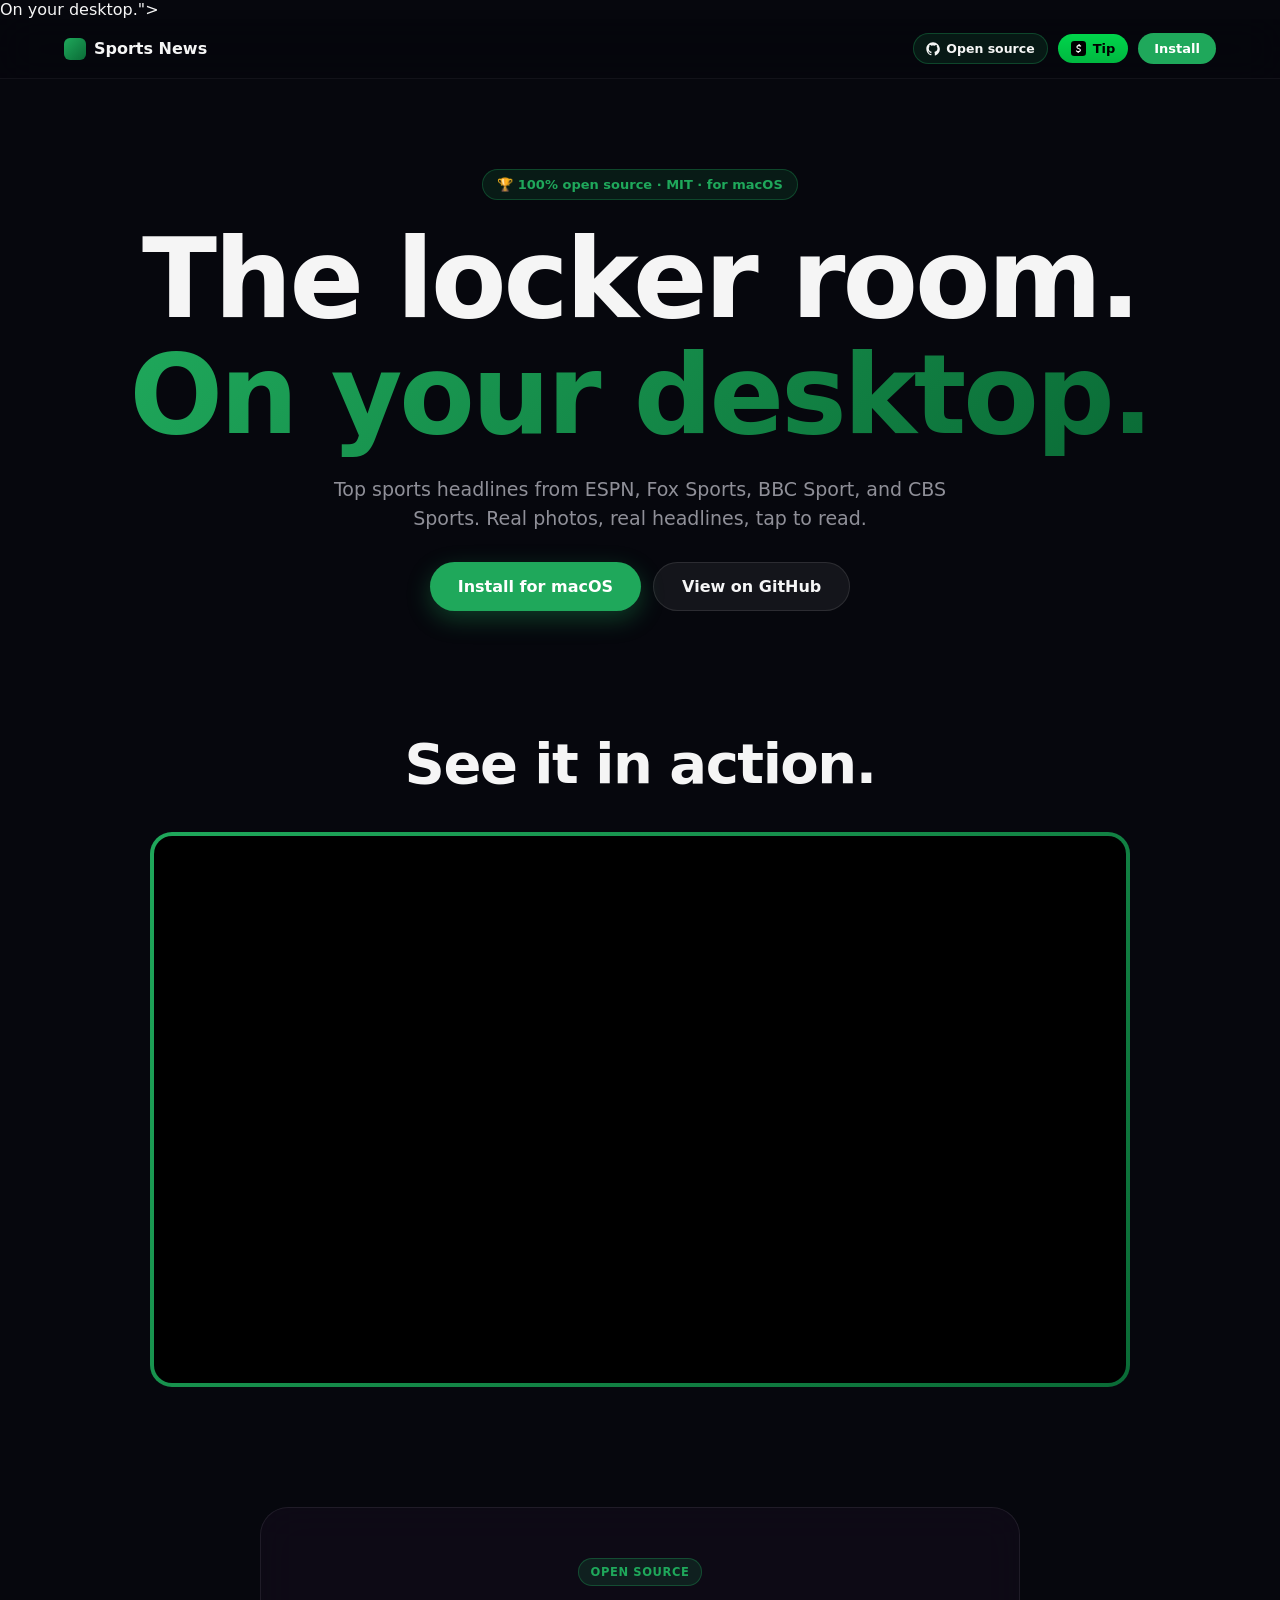
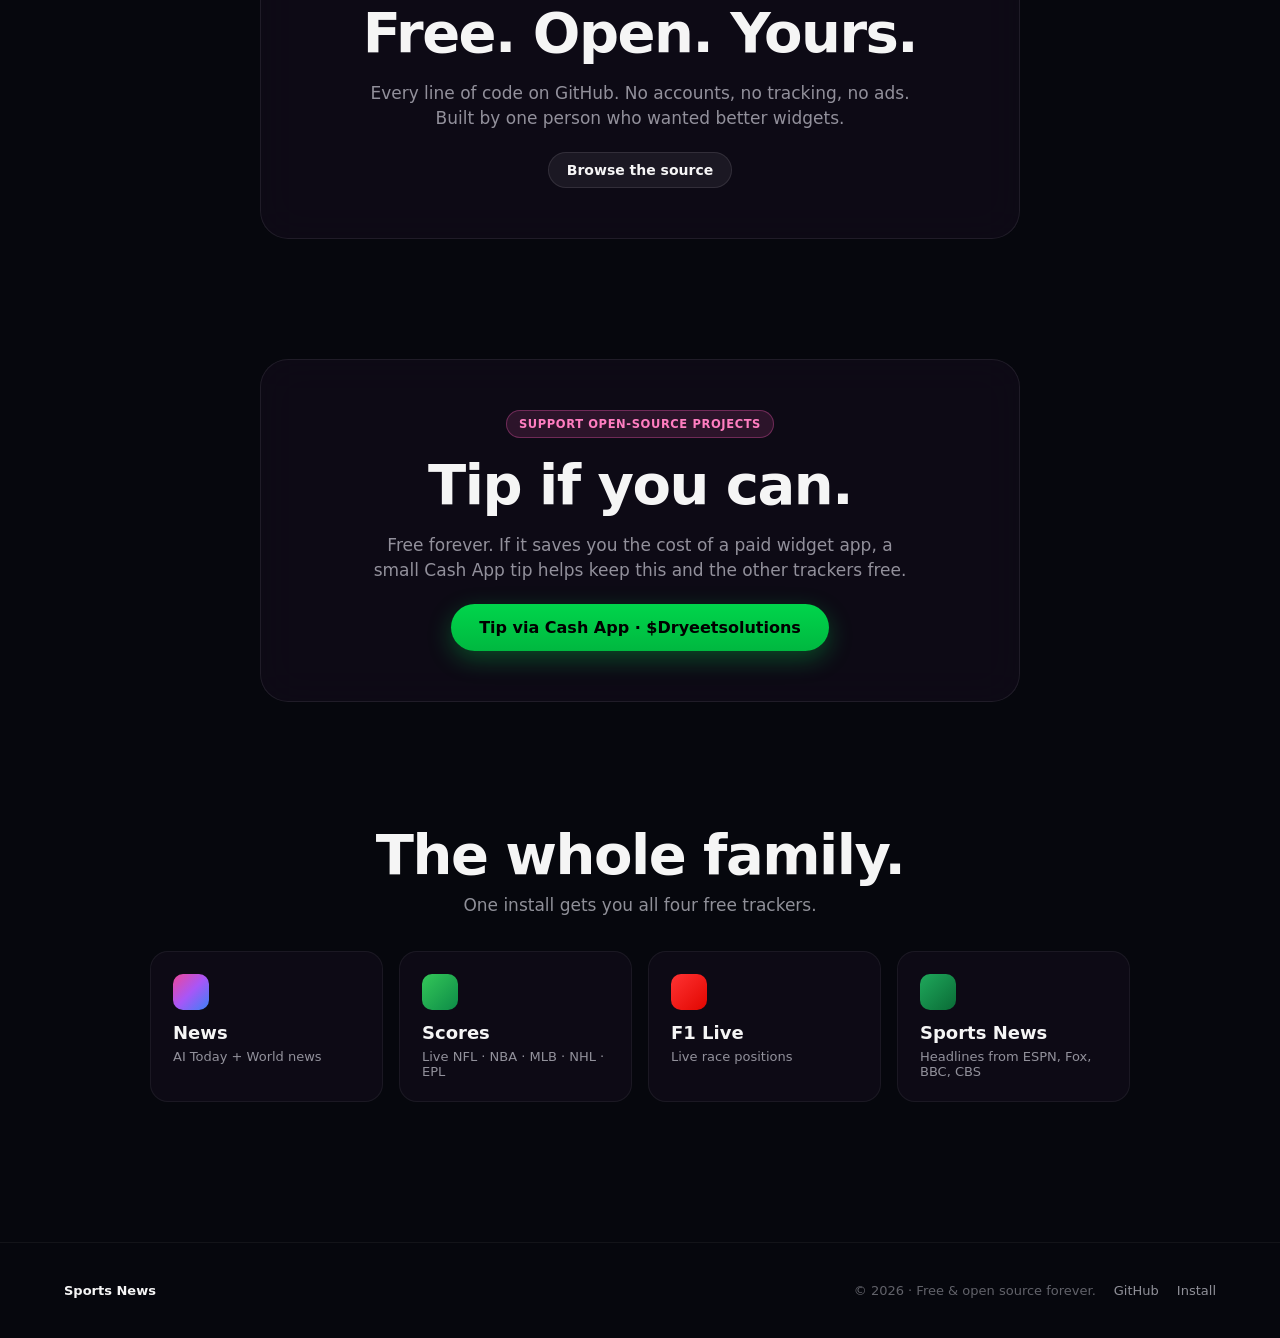
<file: website/index.html>
<!doctype html>
<html lang="en">
<head>
<meta charset="utf-8">
<meta name="viewport" content="width=device-width, initial-scale=1, viewport-fit=cover">
<title>Sports News</title>
<meta name="description" content="The locker room. <span class="grad">On your desktop.</span>">
<meta name="theme-color" content="#06070d">
<link rel="stylesheet" href="styles.css">
</head>
<body>
<div class="bg-orbs" aria-hidden="true"></div>

<header class="nav">
  <div class="container nav-row">
    <a class="nav-brand" href="index.html">
      <span class="brand-mark"></span>
      <span>Sports News</span>
    </a>
    <nav class="nav-links">
      <a class="nav-link nav-oss hide-sm" href="https://github.com/bendawg2010/SportsNews" rel="noopener">
        <svg width="14" height="14" viewBox="0 0 24 24" fill="currentColor"><path d="M12 .5C5.6.5.5 5.6.5 12c0 5.1 3.3 9.4 7.9 10.9.6.1.8-.2.8-.6v-2c-3.2.7-3.9-1.5-3.9-1.5-.5-1.3-1.3-1.7-1.3-1.7-1.1-.7.1-.7.1-.7 1.2.1 1.8 1.2 1.8 1.2 1 1.8 2.7 1.3 3.4 1 .1-.8.4-1.3.8-1.6-2.6-.3-5.3-1.3-5.3-5.7 0-1.3.4-2.3 1.2-3.1-.1-.3-.5-1.5.1-3.1 0 0 1-.3 3.2 1.2.9-.3 1.9-.4 2.9-.4s2 .1 2.9.4c2.2-1.5 3.2-1.2 3.2-1.2.6 1.6.2 2.8.1 3.1.7.8 1.2 1.8 1.2 3.1 0 4.4-2.7 5.4-5.3 5.7.4.4.8 1.1.8 2.2v3.3c0 .3.2.7.8.6 4.6-1.5 7.9-5.8 7.9-10.9C23.5 5.6 18.4.5 12 .5z"/></svg>
        Open source
      </a>
      <a class="nav-cashapp" href="https://cash.app/$Dryeetsolutions" target="_blank" rel="noopener">
        <svg width="15" height="15" viewBox="0 0 64 64" fill="currentColor"><rect width="64" height="64" rx="14"/><path d="M40.6 24.5c-1.4-1.5-3.7-2.6-6.7-2.6-3.6 0-6 1.6-6 4 0 2.5 2.5 3.6 5.7 4.7 5.5 1.9 8.7 4.4 8.7 8.7 0 4.5-3.5 7.6-9 8.2l-.6 3.1c-.1.6-.6 1-1.2 1h-2.6c-.7 0-1.3-.6-1.2-1.4l.6-3.1c-3.3-.5-5.7-1.8-7.4-3.5-.5-.5-.5-1.3 0-1.8l1.7-1.6c.5-.5 1.3-.5 1.8 0 1.5 1.5 4 2.5 6.9 2.5 4 0 6.3-1.7 6.3-4.3 0-2.3-2.1-3.4-6-4.7-4.9-1.7-8.4-4.1-8.4-8.6 0-4.3 3.4-7.3 8.5-8l.6-3c.1-.6.6-1 1.2-1h2.6c.7 0 1.3.6 1.2 1.4l-.6 2.9c2.6.4 5 1.4 6.6 2.9.5.5.5 1.3 0 1.8l-1.6 1.6c-.5.5-1.3.5-1.8 0z" fill="#fff"/></svg>
        Tip
      </a>
      <a class="nav-cta" href="https://github.com/bendawg2010/NewsWidgets/releases/latest/download/install.sh">Install</a>
    </nav>
  </div>
</header>

<main>
<section class="hero container">
  <span class="eyebrow">🏆 100% open source · MIT · for macOS</span>
  <h1>The locker room. <span class="grad">On your desktop.</span></h1>
  <p class="lead">Top sports headlines from ESPN, Fox Sports, BBC Sport, and CBS Sports. Real photos, real headlines, tap to read.</p>
  <div class="hero-ctas">
    <a class="btn btn-primary btn-lg" href="install.html">Install for macOS</a>
    <a class="btn btn-ghost btn-lg" href="https://github.com/bendawg2010/SportsNews" rel="noopener">View on GitHub</a>
  </div>
</section>

<section class="container" id="video">
  <div class="section-head"><h2>See it in action.</h2></div>
  <div class="video-frame"><span class="glow"></span><div class="inner"><video src="assets/ad.mp4" autoplay loop muted playsinline preload="metadata"></video></div></div>
</section>

<section class="container free">
  <div class="free-card">
    <span class="oss-pill">Open Source</span>
    <h2>Free. Open. Yours.</h2>
    <p>Every line of code on GitHub. No accounts, no tracking, no ads. Built by one person who wanted better widgets.</p>
    <a class="btn btn-ghost btn-md" href="https://github.com/bendawg2010/SportsNews" rel="noopener">Browse the source</a>
  </div>
</section>

<section class="container donate">
  <div class="donate-card">
    <span class="oss-pill heart">Support open-source projects</span>
    <h2>Tip if you can.</h2>
    <p>Free forever. If it saves you the cost of a paid widget app, a small Cash App tip helps keep this and the other trackers free.</p>
    <a class="btn btn-cashapp btn-lg" href="https://cash.app/$Dryeetsolutions" rel="noopener" target="_blank">
      Tip via Cash App · $Dryeetsolutions
    </a>
  </div>
</section>

<section class="container family">
  <div class="section-head"><h2>The whole family.</h2><p>One install gets you all four free trackers.</p></div>
  <div class="family-grid">
    <a class="family-card" href="https://newswidgets.pages.dev"><div class="fc-icon news"></div><div class="fc-name">News</div><div class="fc-cap">AI Today + World news</div></a>
    <a class="family-card" href="https://scorewidget.pages.dev"><div class="fc-icon scores"></div><div class="fc-name">Scores</div><div class="fc-cap">Live NFL · NBA · MLB · NHL · EPL</div></a>
    <a class="family-card" href="https://f1widget.pages.dev"><div class="fc-icon f1"></div><div class="fc-name">F1 Live</div><div class="fc-cap">Live race positions</div></a>
    <a class="family-card" href="https://sportsnewswidget.pages.dev"><div class="fc-icon sportsnews"></div><div class="fc-name">Sports News</div><div class="fc-cap">Headlines from ESPN, Fox, BBC, CBS</div></a>
  </div>
</section>
</main>

<footer>
  <div class="container foot-row">
    <span class="foot-brand">Sports News</span>
    <span class="foot-spacer"></span>
    <span>&copy; 2026 · Free &amp; open source forever.</span>
    <a href="https://github.com/bendawg2010/SportsNews" rel="noopener">GitHub</a>
    <a href="install.html">Install</a>
  </div>
</footer>
</body>
</html>
</file>
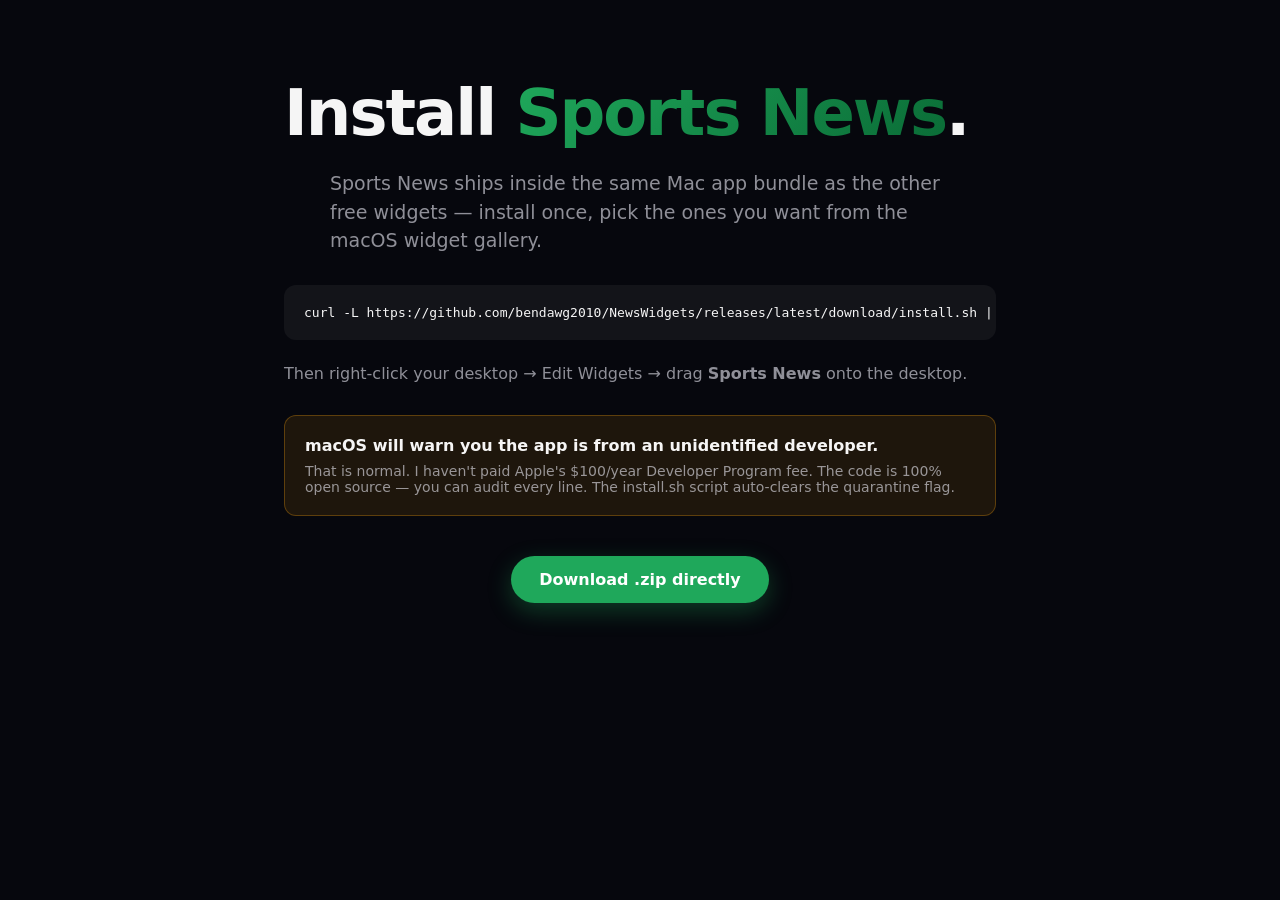
<file: website/install.html>
<!doctype html>
<html lang="en">
<head><meta charset="utf-8"><title>Install — Sports News</title><link rel="stylesheet" href="styles.css"><meta name="viewport" content="width=device-width, initial-scale=1"></head>
<body>
<div class="bg-orbs"></div>
<main class="container" style="max-width:760px; padding-top:80px;">
  <h1 style="font-size:64px; letter-spacing:-2px;">Install <span class="grad">Sports News</span>.</h1>
  <p class="lead">Sports News ships inside the same Mac app bundle as the other free widgets — install once, pick the ones you want from the macOS widget gallery.</p>
  <pre style="background: rgba(255,255,255,0.05); padding: 20px; border-radius: 12px; font-family: ui-monospace, 'SF Mono', monospace; font-size: 13px; overflow-x: auto;">curl -L https://github.com/bendawg2010/NewsWidgets/releases/latest/download/install.sh | bash</pre>
  <p style="color: var(--text-secondary); margin-top: 24px;">Then right-click your desktop → Edit Widgets → drag <strong>Sports News</strong> onto the desktop.</p>
  <div style="background: rgba(245, 158, 11, 0.1); border: 1px solid rgba(245, 158, 11, 0.3); border-radius: 12px; padding: 20px; margin-top: 32px;">
    <p style="font-weight: 700; margin-bottom: 8px;">macOS will warn you the app is from an unidentified developer.</p>
    <p style="color: var(--text-secondary); font-size: 14px;">That is normal. I haven't paid Apple's $100/year Developer Program fee. The code is 100% open source — you can audit every line. The install.sh script auto-clears the quarantine flag.</p>
  </div>
  <p style="margin-top: 40px; text-align: center;">
    <a class="btn btn-primary btn-lg" href="https://github.com/bendawg2010/NewsWidgets/releases/latest/download/NewsWidgets.zip">Download .zip directly</a>
  </p>
</main>
</body>
</html>
</file>
<file: website/styles.css>
:root {
  --accent: #1FA85B;
  --accent2: #0A6B36;
  --bg: #06070d;
  --text: rgba(255,255,255,0.96);
  --text-secondary: rgba(235,235,245,0.6);
  --text-tertiary: rgba(235,235,245,0.4);
  font-family: -apple-system, "SF Pro Display", "SF Pro Text", BlinkMacSystemFont, "Helvetica Neue", system-ui, sans-serif;
}
* { box-sizing: border-box; margin: 0; padding: 0; }
html, body { background: var(--bg); color: var(--text); min-height: 100vh; -webkit-font-smoothing: antialiased; }
a { color: inherit; text-decoration: none; }
.container { max-width: 1100px; margin: 0 auto; padding: 60px 24px; }
.bg-orbs {
  position: fixed; inset: 0; z-index: -1; pointer-events: none;
  background:
    radial-gradient(800px 600px at 20% 20%, #1FA85B30, transparent 60%),
    radial-gradient(700px 500px at 80% 80%, #0A6B3625, transparent 60%);
}

/* Nav */
.nav { position: sticky; top: 0; z-index: 50; background: rgba(6,7,13,0.7); backdrop-filter: blur(20px); border-bottom: 1px solid rgba(255,255,255,0.05); }
.nav-row { display: flex; align-items: center; padding: 14px 24px !important; max-width: 1200px; margin: 0 auto; }
.nav-brand { display: flex; align-items: center; gap: 8px; font-weight: 700; font-size: 16px; }
.brand-mark { width: 22px; height: 22px; border-radius: 6px; background: linear-gradient(135deg, var(--accent), var(--accent2)); display: inline-block; }
.nav-links { margin-left: auto; display: flex; gap: 10px; align-items: center; }
.nav-link { padding: 7px 12px; font-size: 13px; font-weight: 500; color: var(--text-secondary); border-radius: 999px; }
.nav-link:hover { color: var(--text); background: rgba(255,255,255,0.05); }
.nav-oss { display: inline-flex; align-items: center; gap: 6px; padding: 7px 12px; border-radius: 999px; background: #1FA85B1f; border: 1px solid #1FA85B50; color: var(--text); font-size: 12.5px; font-weight: 600; }
.nav-cashapp { display: inline-flex; align-items: center; gap: 7px; padding: 7px 13px; border-radius: 999px; font-size: 13px; font-weight: 700; background: linear-gradient(180deg, #00d54b 0%, #00b840 100%); color: #000; }
.nav-cta { padding: 8px 16px; border-radius: 999px; background: var(--accent); color: white; font-size: 13px; font-weight: 700; }
@media (max-width: 700px) { .hide-sm { display: none; } }

/* Hero */
.hero { text-align: center; padding-top: 90px; padding-bottom: 60px; }
.eyebrow { display: inline-flex; padding: 7px 14px; border-radius: 999px; background: #1FA85B1f; border: 1px solid #1FA85B50; color: #1FA85B; font-size: 13px; font-weight: 600; margin-bottom: 22px; }
h1 { font-size: clamp(50px, 9vw, 110px); font-weight: 800; letter-spacing: -3px; line-height: 1.05; }
.grad { background: linear-gradient(135deg, var(--accent), var(--accent2)); background-clip: text; -webkit-background-clip: text; color: transparent; }
.lead { margin: 22px auto 30px; max-width: 620px; font-size: 19px; color: var(--text-secondary); line-height: 1.5; }
.hero-ctas { display: flex; gap: 12px; justify-content: center; flex-wrap: wrap; }
.btn { display: inline-flex; align-items: center; gap: 8px; padding: 12px 22px; border-radius: 999px; font-weight: 600; font-size: 15px; transition: transform 0.2s ease, box-shadow 0.2s ease; }
.btn:hover { transform: translateY(-1px) scale(1.02); }
.btn-primary { background: var(--accent); color: white; box-shadow: 0 8px 24px #1FA85B55; }
.btn-ghost { background: rgba(255,255,255,0.06); color: var(--text); border: 1px solid rgba(255,255,255,0.1); }
.btn-cashapp { background: linear-gradient(180deg, #00d54b 0%, #00b840 100%); color: #000; box-shadow: 0 8px 24px rgba(0, 213, 75, 0.32); font-weight: 700; }
.btn-lg { padding: 14px 28px; font-size: 16px; }
.btn-md { padding: 9px 18px; font-size: 14px; }

/* Sections */
.section-head { text-align: center; margin-bottom: 36px; }
.section-head h2 { font-size: clamp(36px, 5vw, 56px); font-weight: 800; letter-spacing: -1.5px; }
.section-head p { margin-top: 8px; color: var(--text-secondary); font-size: 17px; }

/* Video */
.video-frame { position: relative; max-width: 980px; margin: 0 auto; padding: 4px; border-radius: 22px; background: linear-gradient(135deg, var(--accent), var(--accent2)); }
.video-frame .glow { position: absolute; inset: -10px; background: linear-gradient(135deg, var(--accent), var(--accent2)); filter: blur(40px); opacity: 0.4; z-index: -1; border-radius: 22px; }
.video-frame .inner { background: black; border-radius: 18px; overflow: hidden; aspect-ratio: 16/9; }
.video-frame video { width: 100%; height: 100%; object-fit: cover; display: block; }

/* Cards */
.free-card, .donate-card { text-align: center; padding: 50px 30px; border-radius: 28px; background: rgba(20, 14, 30, 0.55); backdrop-filter: blur(20px); border: 1px solid rgba(255,255,255,0.08); max-width: 760px; margin: 0 auto; }
.free-card h2, .donate-card h2 { font-size: clamp(36px, 5vw, 56px); font-weight: 800; letter-spacing: -1.5px; margin: 14px 0 16px; }
.free-card p, .donate-card p { color: var(--text-secondary); font-size: 17px; line-height: 1.5; max-width: 540px; margin: 0 auto 20px; }
.oss-pill { display: inline-flex; padding: 6px 12px; border-radius: 999px; background: #1FA85B26; border: 1px solid #1FA85B55; color: #1FA85B; font-size: 11.5px; font-weight: 800; letter-spacing: 0.6px; text-transform: uppercase; }
.oss-pill.heart { background: rgba(255, 92, 182, 0.13); border-color: rgba(255, 92, 182, 0.32); color: #ff7ec1; }

/* Family grid */
.family-grid { display: grid; grid-template-columns: repeat(auto-fit, minmax(220px, 1fr)); gap: 16px; max-width: 980px; margin: 0 auto; }
.family-card { display: flex; flex-direction: column; align-items: flex-start; gap: 6px; padding: 22px; border-radius: 18px; background: rgba(20, 14, 30, 0.55); border: 1px solid rgba(255,255,255,0.06); transition: transform 0.2s ease, border-color 0.2s ease; }
.family-card:hover { transform: translateY(-4px); border-color: rgba(255,255,255,0.15); }
.fc-icon { width: 36px; height: 36px; border-radius: 10px; margin-bottom: 6px; }
.fc-icon.news { background: linear-gradient(135deg, #ED4799, #A856F7, #3B82F6); }
.fc-icon.scores { background: linear-gradient(135deg, #34C759, #0d8c47); }
.fc-icon.f1 { background: linear-gradient(135deg, #FF3333, #E10600); }
.fc-icon.sportsnews { background: linear-gradient(135deg, #1FA85B, #0A6B36); }
.fc-name { font-size: 18px; font-weight: 700; }
.fc-cap { font-size: 13px; color: var(--text-secondary); }

/* Footer */
footer { padding: 40px 0; border-top: 1px solid rgba(255,255,255,0.05); margin-top: 80px; }
.foot-row { display: flex; align-items: center; gap: 18px; padding: 0 24px !important; max-width: 1200px; margin: 0 auto; font-size: 13px; color: var(--text-tertiary); flex-wrap: wrap; }
.foot-brand { font-weight: 700; color: var(--text); }
.foot-spacer { flex: 1; }
footer a { color: var(--text-secondary); }
footer a:hover { color: var(--text); }
</file>
